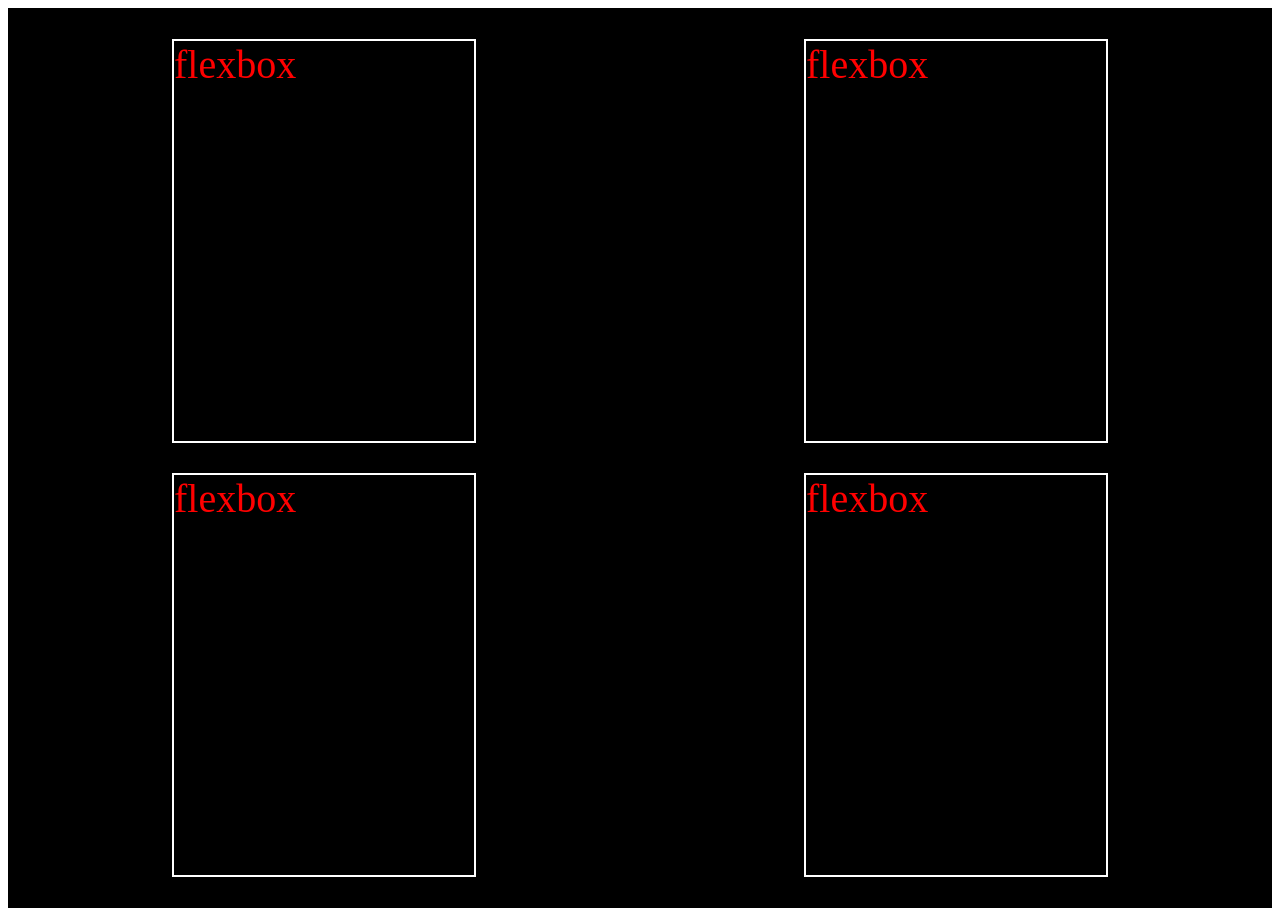
<file: index.html>
<!DOCTYPE html>
<html lang="en">
<head>
    <meta charset="UTF-8">
    <meta name="viewport" content="width=device-width, initial-scale=1.0">
    <title>Document</title>
    <style>
        .flexbox{
            height: 100vh;
            width: auto;
            background-color: black;
            color: white;
            display: flex;
            flex-wrap: wrap;
            align-items: center;
            justify-content: space-evenly;
            flex-direction: column-reverse;
            font-size: 40px;
        }
        .boxes{
            height: 400px;
            width: 300px;
            color: red;
            border: 2px solid white;
            font-size: 1em;
        }
    </style>
</head>
<body>
    <div class="flexbox">
        <div class="boxes">flexbox</div>
        <div class="boxes">flexbox</div>
        <div class="boxes">flexbox</div>
        <div class="boxes">flexbox</div>
    </div>
</body>
</html>
</file>
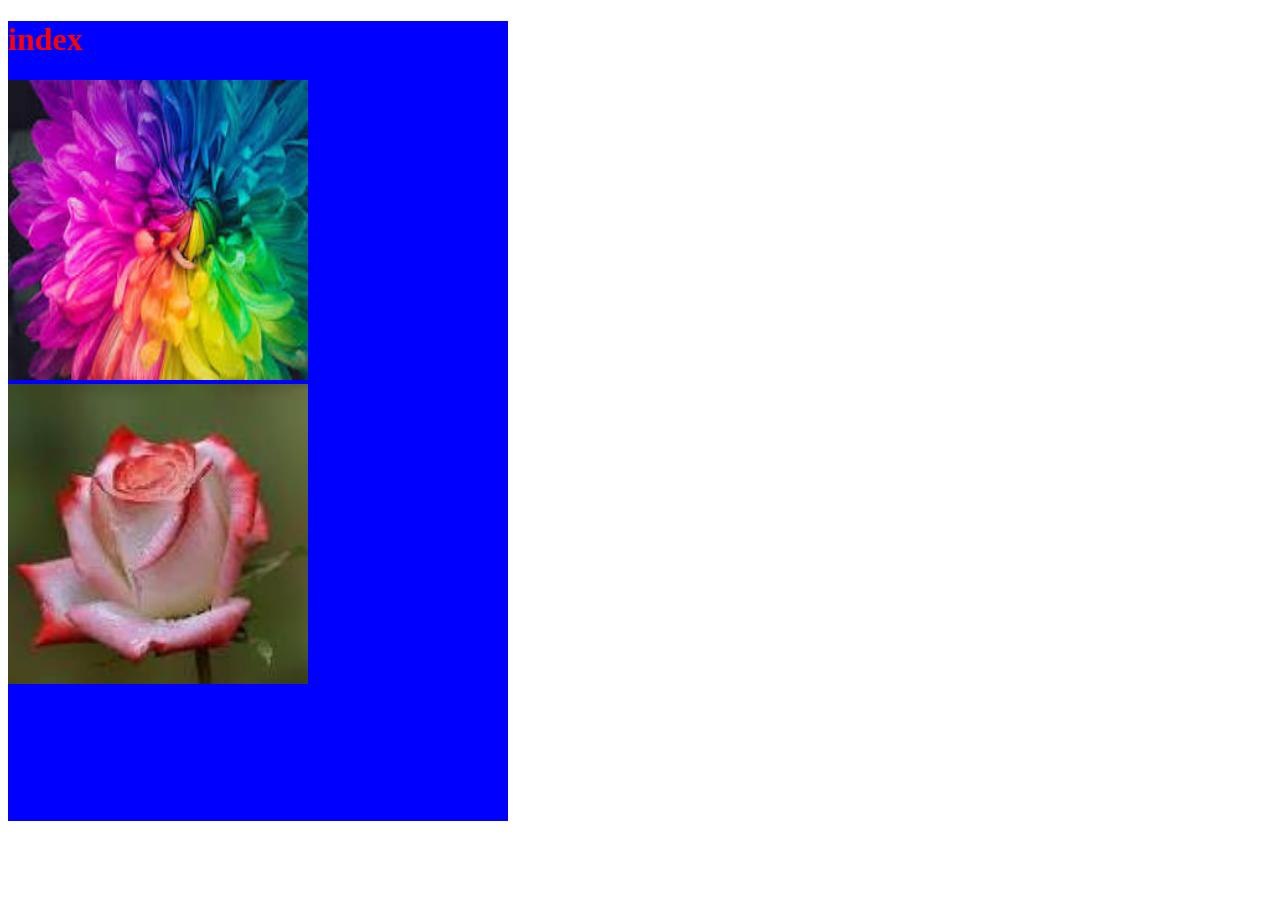
<file: Responces wed/index.html>
<!DOCTYPE html>
<html lang="en">
<head>
    <meta charset="UTF-8">
    <meta name="viewport" content="width=device-width, initial-scale=1.0">
    <title>Document</title>
    <link rel="stylesheet" href="./index.css">
</head>
<body>
    <div class="media">
        <h1>index</h1>

        <div class="box">
            <img src="[data-uri]" alt="">
        </div>
        <div class="box">
            <img src="[data-uri]" alt="">
        </div>
    </div>
</body>
</html>
</file>
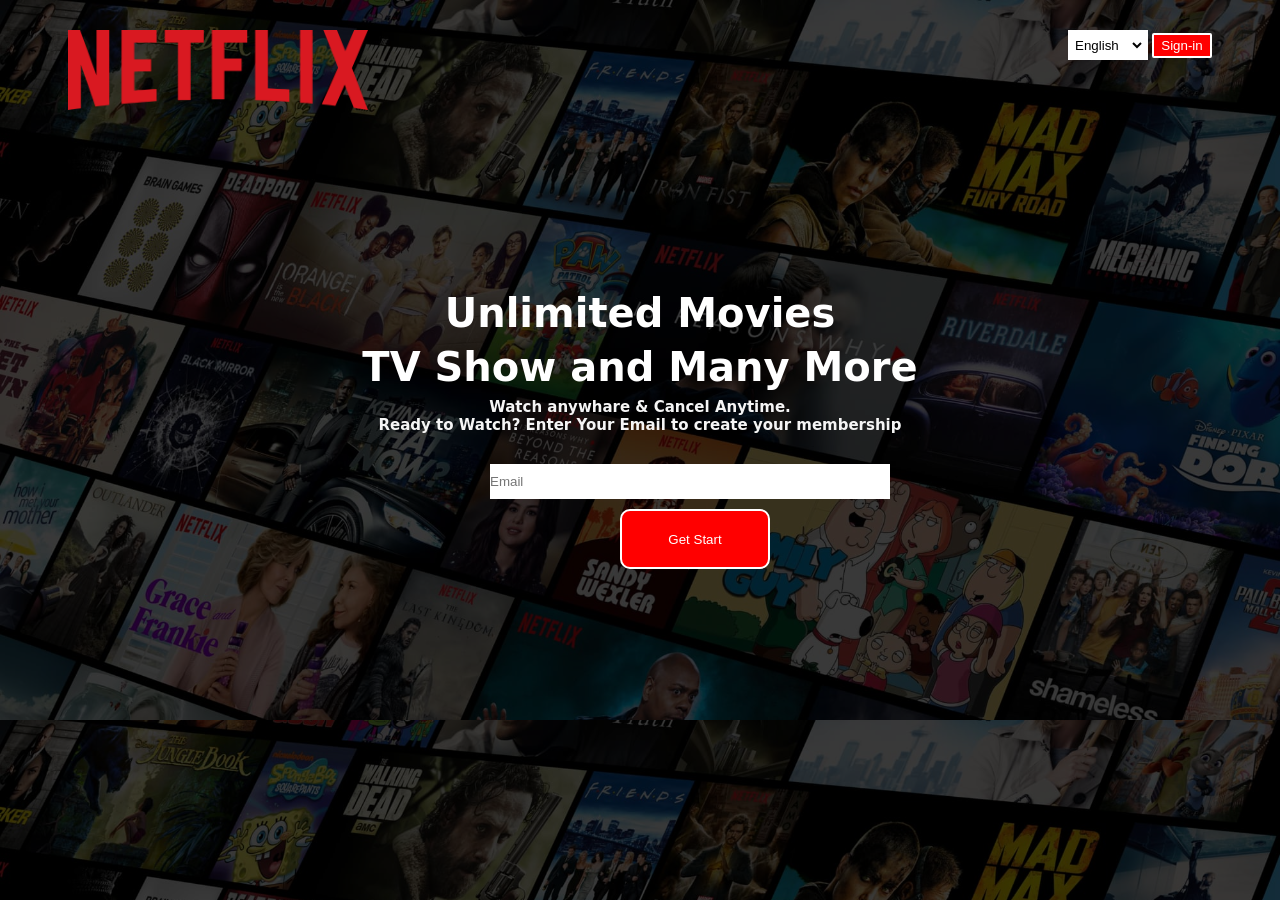
<file: Projects/Netfilx/index.html>
<!DOCTYPE html>
<html lang="en">
<head>
    <meta charset="UTF-8">
    <meta name="viewport" content="width=device-width, initial-scale=1.0">
    <title>netflix website</title>
    <link rel="stylesheet" href="./netflix.css">

</head>
<body>
    <nav>
        <img src="./1.png" alt="" id="logo">

        <div class="language">

            <select name="" id="lan">
                <option value="">English</option>
                <option value="">Hindi</option>
                <option value="">Marathi</option>
            </select>
            <button class="Sign-in">Sign-in</button>
        </div>
        

    </nav>
   
    <div class="content">
        <h2>Unlimited Movies</h2><h2>TV Show and Many More</h2>
        
        <p>Watch anywhare & Cancel Anytime.</p>
        <p>Ready to Watch? Enter Your Email to create your membership</p></strong>
    </div>
    <div class="A">
       
        <input type="email" name="" id="EmailBox" placeholder="Email">
    </div>
    <div class="B">
        <button>Get Start</button>
    </div>
</body>
</html>
</file>
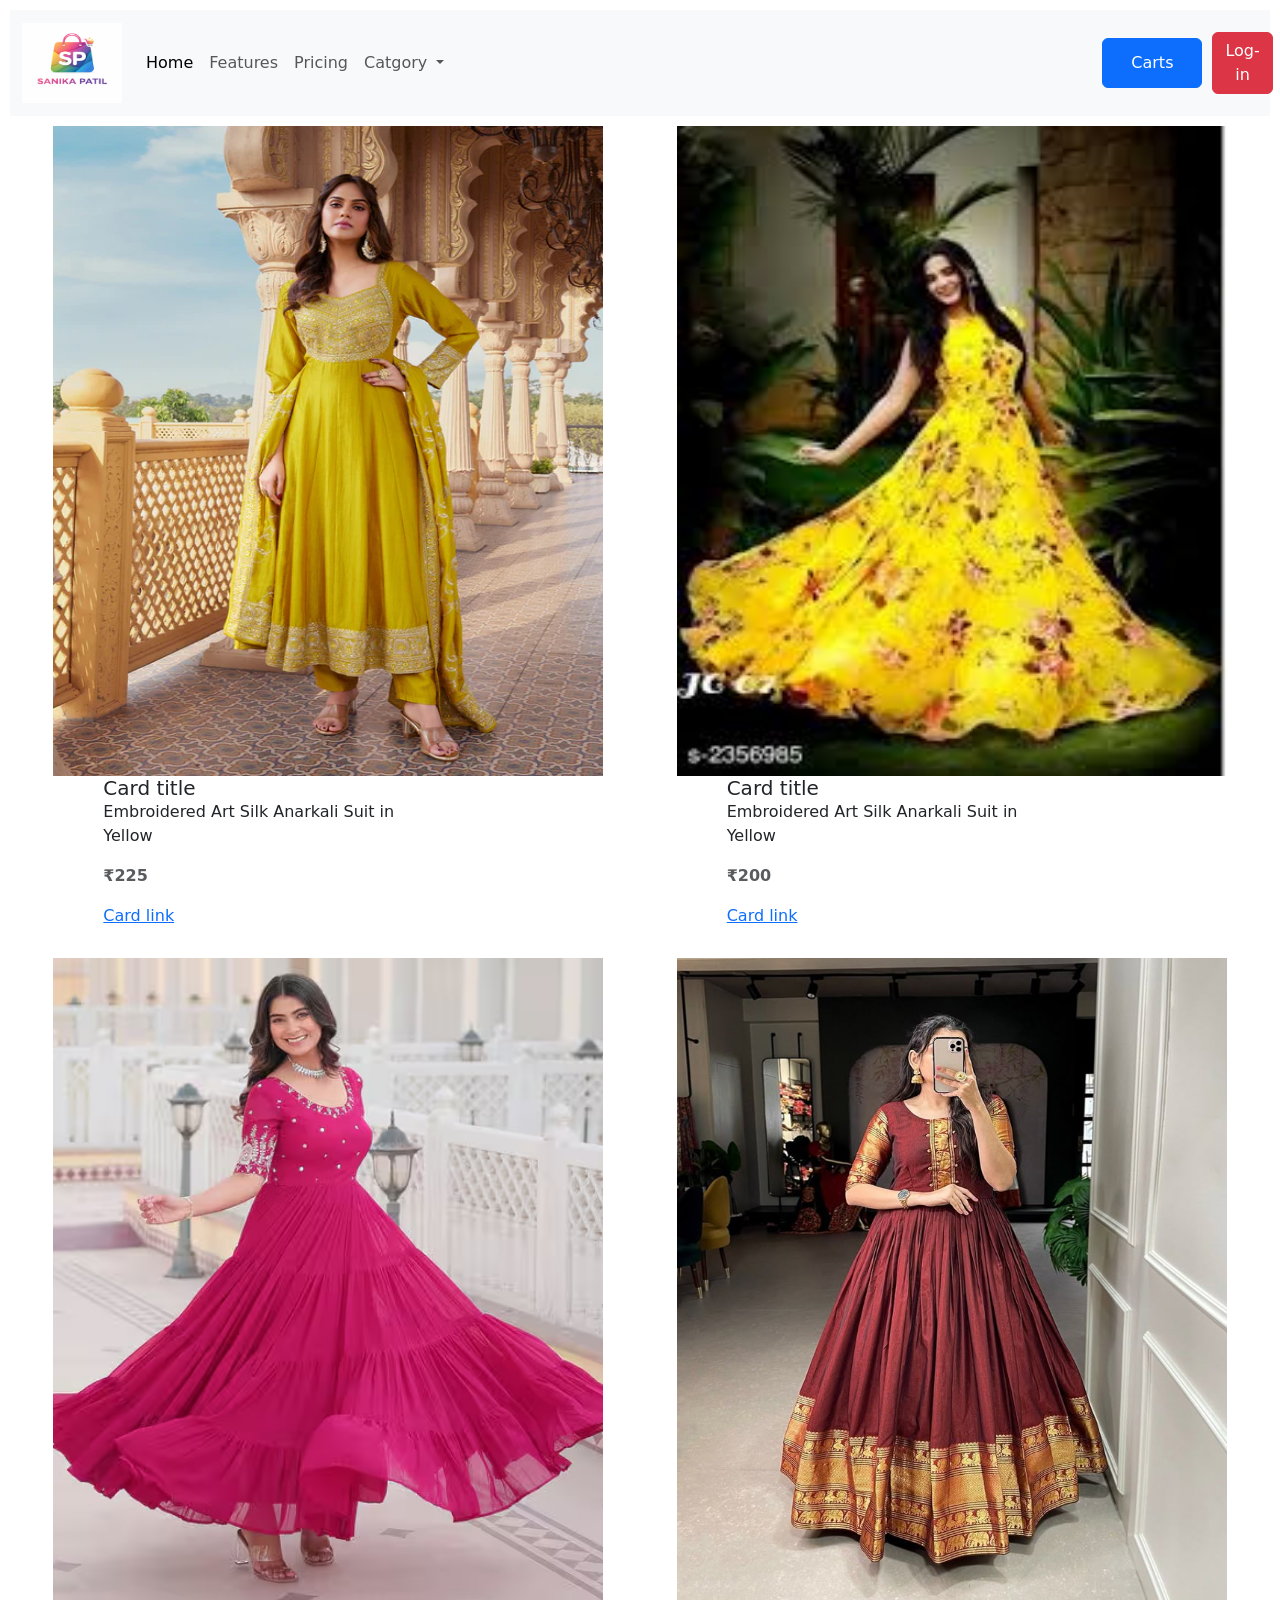
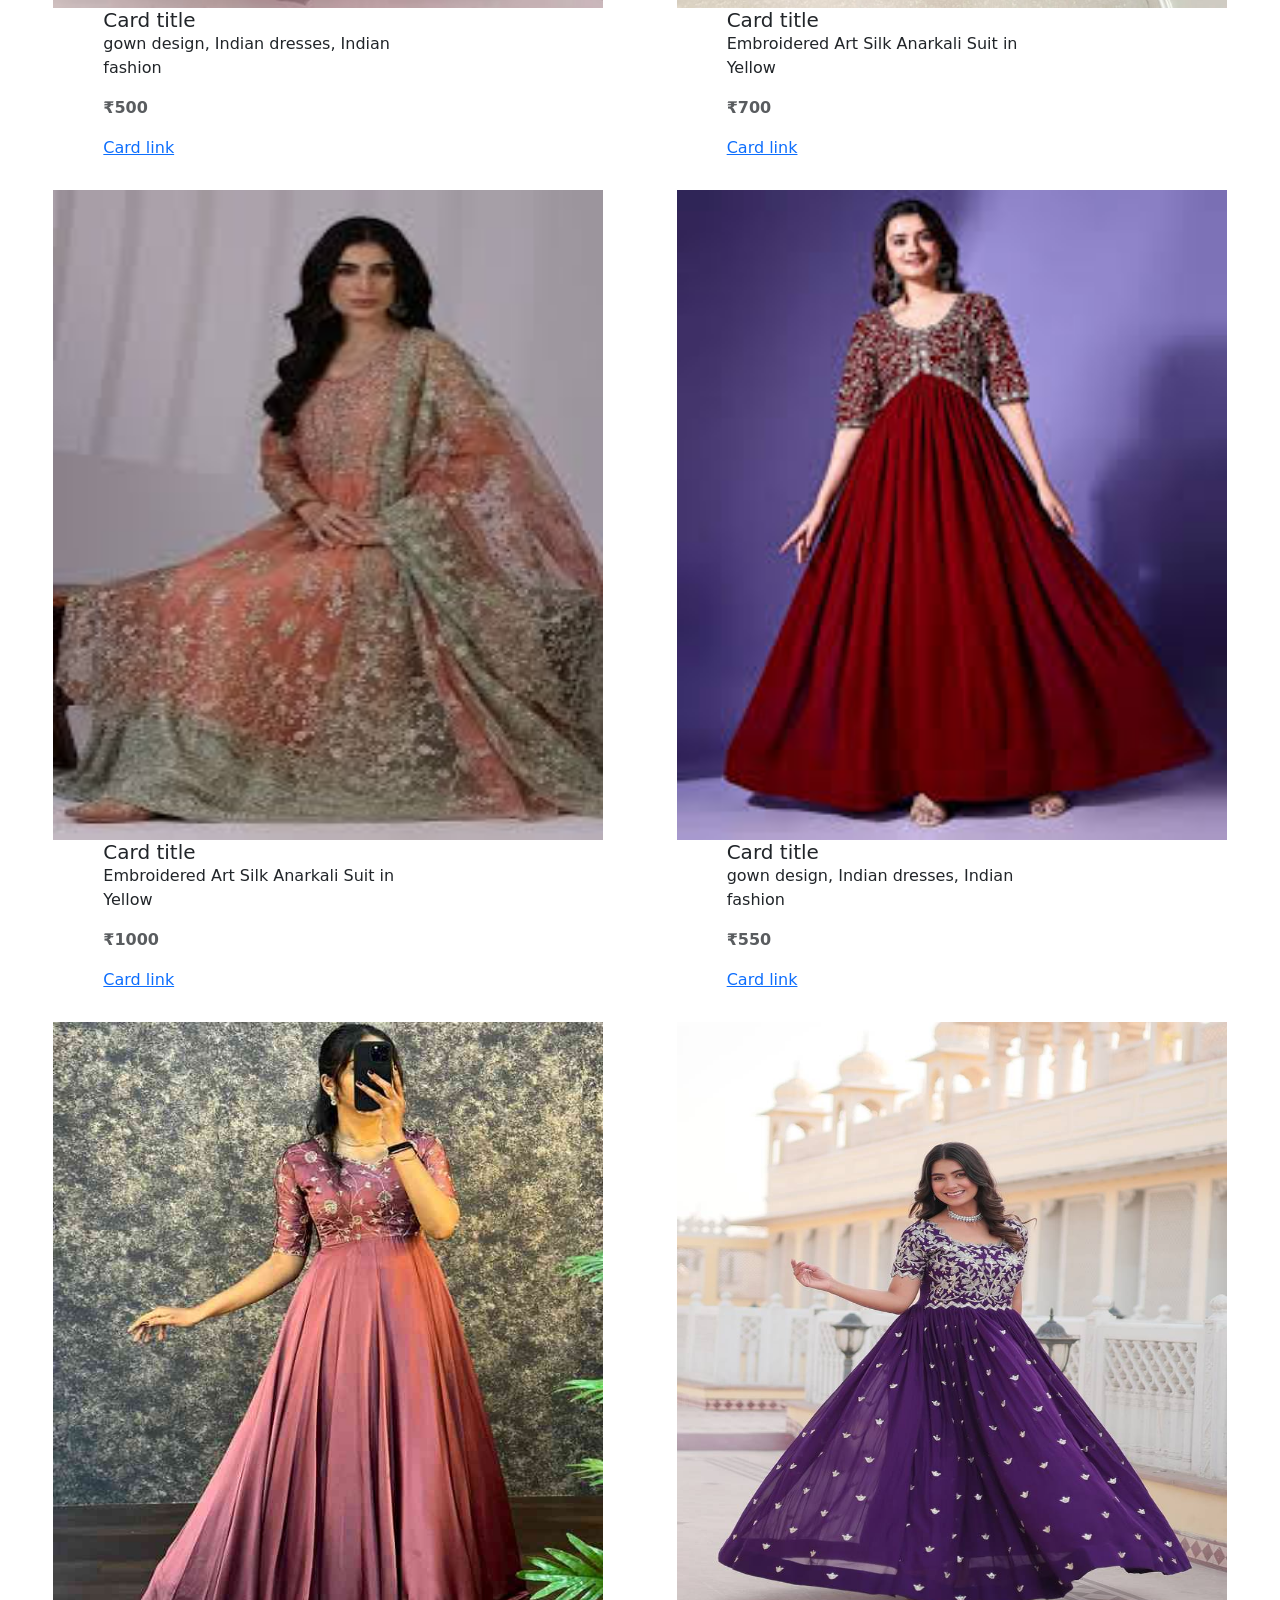
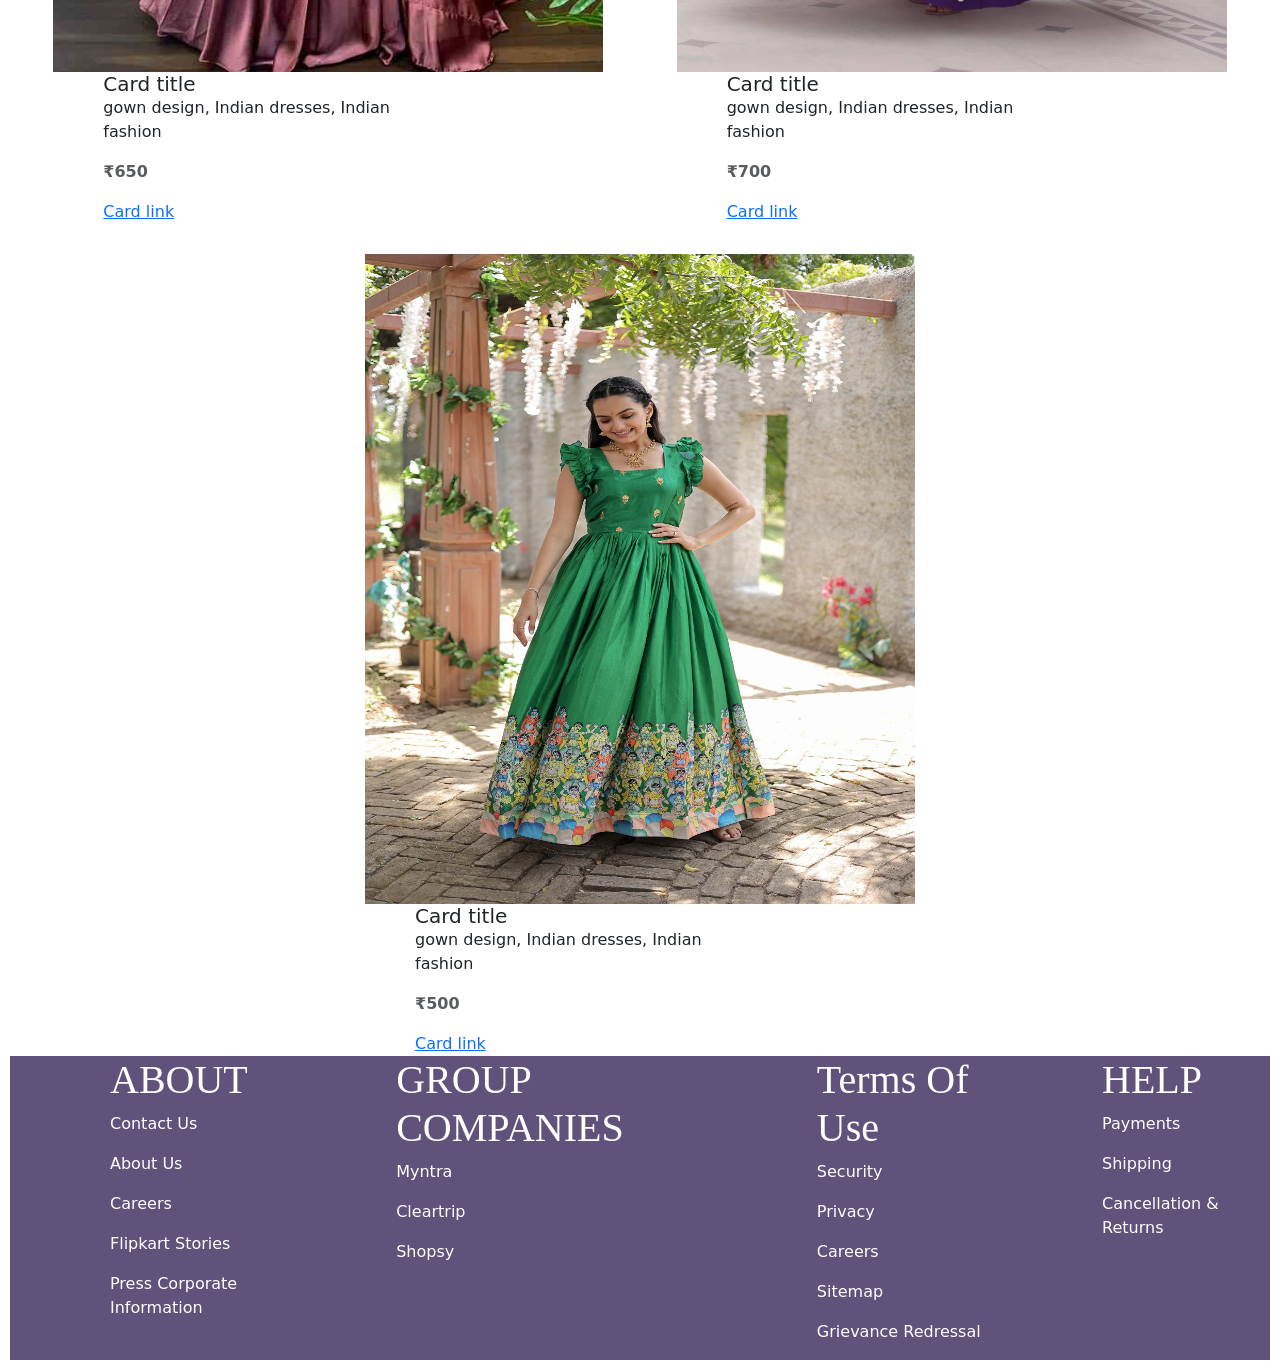
<file: Projects/new pro/index.html>
<!DOCTYPE html>
<html lang="en">
<head>
    <meta charset="UTF-8">
    <meta name="viewport" content="width=device-width, initial-scale=1.0">
    <title>Document</title>
    <link rel="stylesheet" href="./1.css">
    <link href="https://cdn.jsdelivr.net/npm/bootstrap@5.3.8/dist/css/bootstrap.min.css" rel="stylesheet" integrity="sha384-sRIl4kxILFvY47J16cr9ZwB07vP4J8+LH7qKQnuqkuIAvNWLzeN8tE5YBujZqJLB" crossorigin="anonymous">
</head>
<body>

    <!-- Navbar -->
     <nav class="navbar navbar-expand-lg bg-body-tertiary">
  <div class="container-fluid">
    <a class="navbar-brand" href="#">
      <img src="./1.jpg" alt="">
    </a>
    <button class="navbar-toggler" type="button" data-bs-toggle="collapse" data-bs-target="#navbarNavDropdown" aria-controls="navbarNavDropdown" aria-expanded="false" aria-label="Toggle navigation">
      <span class="navbar-toggler-icon"></span>
    </button>
    <div class="collapse navbar-collapse" id="navbarNavDropdown">
      <ul class="navbar-nav">
        <li class="nav-item">
          <a class="nav-link active" aria-current="page" href="#">Home</a>
        </li>
        <li class="nav-item">
          <a class="nav-link" href="#">Features</a>
        </li>
        <li class="nav-item">
          <a class="nav-link" href="#">Pricing</a>
        </li>
        <li class="nav-item dropdown">
          <a class="nav-link dropdown-toggle" href="#" role="button" data-bs-toggle="dropdown" aria-expanded="false">
            Catgory
          </a>
          <ul class="dropdown-menu">
            <li><a class="dropdown-item" href="#">Male</a></li>
            <li><a class="dropdown-item" href="#">Female</a></li>
            <li><a class="dropdown-item" href="#">kids</a></li>
          </ul>
        </li>
      </ul>
      <div class="Add-To-Cart">
        <button class="btn btn-primary">Carts</button>
      </div>
      <button class="btn btn-danger">Log-in</button>
    </div>
  </div>
</nav>


<!-- cards -->
 <main>
 <div class="card-mb-3">
  <div class="row-g-0">
    <div class="col-md-4">
      <img src="./1image.jpg" class="img-fluid-rounded-start" alt="...">
    </div>
    <div class="col-md-8">
      <div class="card-body">
        <h5 class="card-title">Card title</h5>
        <p class="card-text">Embroidered Art Silk Anarkali Suit in Yellow</p>
        <p class="card-text"><b class="text-body-secondary"> ₹225</b></p>
        <a href="#" class="card-link">Card link</a>
      </div>
    </div>
  </div>

  <div class="row-g-0">
    <div class="col-md-4">
      <img src="./2 image.jpg" class="img-fluid-rounded-start" alt="...">
    </div>
    <div class="col-md-8">
      <div class="card-body">
        <h5 class="card-title">Card title</h5>
        <p class="card-text">Embroidered Art Silk Anarkali Suit in Yellow</p>
        <p class="card-text"><b class="text-body-secondary"> ₹200</b></p>
        <a href="#" class="card-link">Card link</a>
        
      </div>
    </div>
  </div>
    <div class="row-g-0">
    <div class="col-md-4">
      <img src="./3 image.jpg" class="img-fluid-rounded-start" alt="...">
    </div>
    <div class="col-md-8">
      <div class="card-body">
        <h5 class="card-title">Card title</h5>
        <p class="card-text">gown design, Indian dresses, Indian fashion</p>
        <p class="card-text"><b class="text-body-secondary"> ₹500</b></p>
        <a href="#" class="card-link">Card link</a>
        
      </div>
    </div>
  </div>
  <div class="row-g-0">
    <div class="col-md-4">
      <img src="./4 image.jpg" class="img-fluid-rounded-start" alt="...">
    </div>
    <div class="col-md-8">
      <div class="card-body">
        <h5 class="card-title">Card title</h5>
        <p class="card-text">Embroidered Art Silk Anarkali Suit in Yellow</p>
        <p class="card-text"><b class="text-body-secondary"> ₹700</b></p>
        <a href="#" class="card-link">Card link</a>
      </div>
    </div>
  </div>

  <div class="row-g-0">
    <div class="col-md-4">
      <img src="./5 image.jpg" class="img-fluid-rounded-start" alt="...">
    </div>
    <div class="col-md-8">
      <div class="card-body">
        <h5 class="card-title">Card title</h5>
        <p class="card-text">Embroidered Art Silk Anarkali Suit in Yellow</p>
        <p class="card-text"><b class="text-body-secondary"> ₹1000</b></p>
        <a href="#" class="card-link">Card link</a>
        
      </div>
    </div>
  </div>
    <div class="row-g-0">
    <div class="col-md-4">
      <img src="./6 image.jpg" class="img-fluid-rounded-start" alt="...">
    </div>
    <div class="col-md-8">
      <div class="card-body">
        <h5 class="card-title">Card title</h5>
        <p class="card-text">gown design, Indian dresses, Indian fashion</p>
        <p class="card-text"><b class="text-body-secondary"> ₹550</b></p>
        <a href="#" class="card-link">Card link</a>
        
      </div>
    </div>
  </div>
  <div class="row-g-0">
    <div class="col-md-4">
      <img src="./7 image.jpg" class="img-fluid-rounded-start" alt="...">
    </div>
    <div class="col-md-8">
      <div class="card-body">
        <h5 class="card-title">Card title</h5>
        <p class="card-text">gown design, Indian dresses, Indian fashion</p>
        <p class="card-text"><b class="text-body-secondary"> ₹650</b></p>
        <a href="#" class="card-link">Card link</a>
        
      </div>
    </div>
  </div>

  <div class="row-g-0">
    <div class="col-md-4">
      <img src="./8 image" class="img-fluid-rounded-start" alt="...">
    </div>
    <div class="col-md-8">
      <div class="card-body">
        <h5 class="card-title">Card title</h5>
        <p class="card-text">gown design, Indian dresses, Indian fashion</p>
        <p class="card-text"><b class="text-body-secondary"> ₹700</b></p>
        <a href="#" class="card-link">Card link</a>
        
      </div>
    </div>
  </div>

  <div class="row-g-0">
    <div class="col-md-4">
      <img src="./9 image" class="img-fluid-rounded-start" alt="...">
    </div>
    <div class="col-md-8">
      <div class="card-body">
        <h5 class="card-title">Card title</h5>
        <p class="card-text">gown design, Indian dresses, Indian fashion</p>
        <p class="card-text"><b class="text-body-secondary"> ₹500</b></p>
        <a href="#" class="card-link">Card link</a>
        
      </div>
    </div>
  </div>












  

</main>


<footer>
  <section>
    <div class="adout">
    <h1>ABOUT</h1>
    <p>Contact Us</p>
    <p>About Us</p>
    <p>Careers</p>
    <p>Flipkart Stories</p>
    <p>Press Corporate Information</p>
  </div>

  <div class="adout">
    <h1>GROUP COMPANIES</h1>
    <p>Myntra</p>
    <p>Cleartrip</p>
    <p>Shopsy</p>

  </div>

  <div class="adout">
    <h1>Terms Of Use</h1>
    <p>Security</p>
    <p>Privacy</p>
    <p>Careers</p>
    <p>Sitemap</p>
    <p>Grievance Redressal</p>
    
  </div>

  <div class="adout">
    <h1>HELP</h1>
    <p>Payments</p>
    <p>Shipping</p>
    <p>Cancellation & Returns</p>

  </div>
  </section>

</footer>







    <script src="https://cdn.jsdelivr.net/npm/bootstrap@5.3.8/dist/js/bootstrap.bundle.min.js" integrity="sha384-FKyoEForCGlyvwx9Hj09JcYn3nv7wiPVlz7YYwJrWVcXK/BmnVDxM+D2scQbITxI" crossorigin="anonymous"></script>
</body>
</html>
</file>
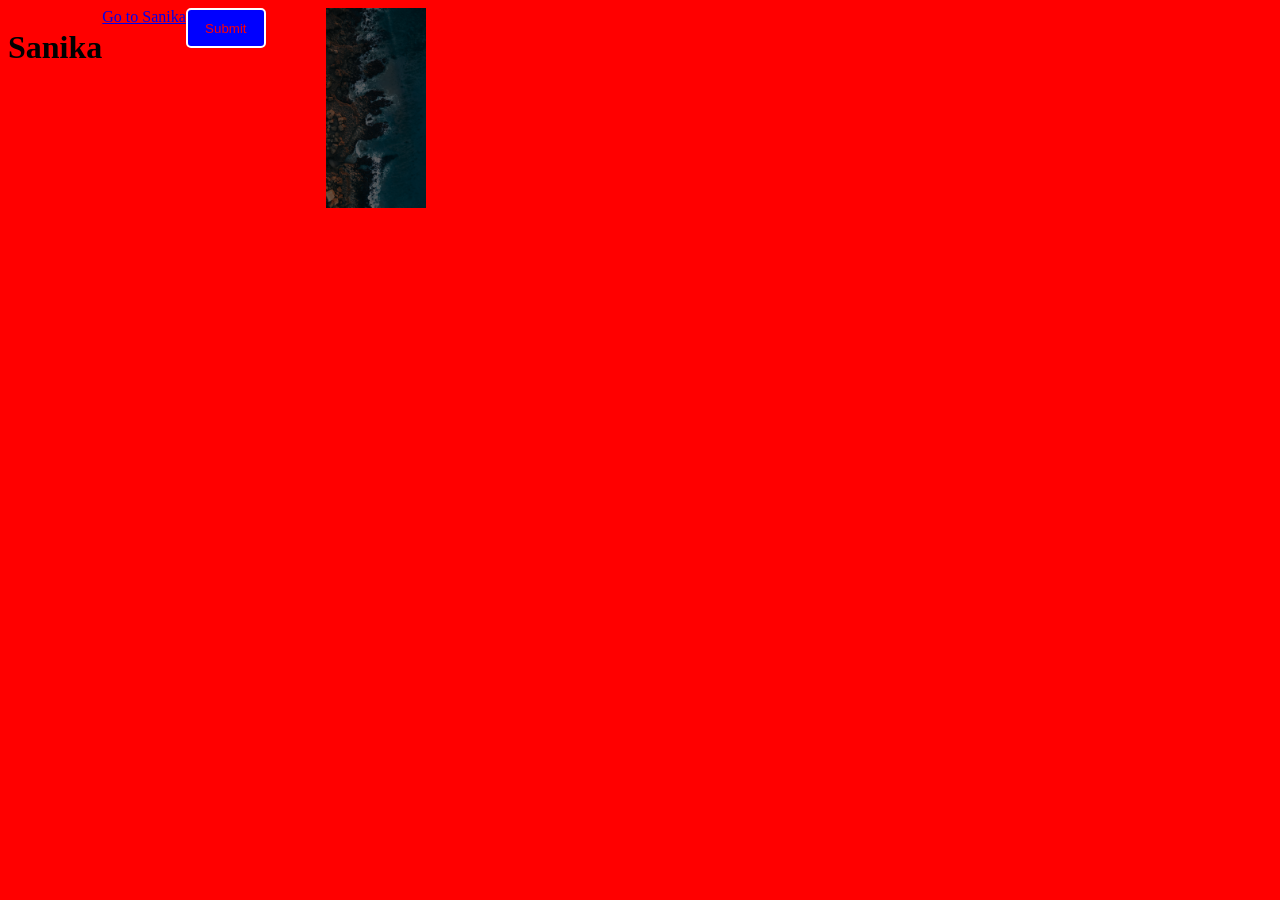
<file: day4.html>
<!DOCTYPE html>
<html lang="en">
<head>
    <meta charset="UTF-8">
    <meta name="viewport" content="width=device-width, initial-scale=1.0">
    <title>Day4</title>
    <link rel="stylesheet" href="./1.css">
</head>
<body>
    <h1>Sanika</h1>
    <a href="./sanika.html" target="_blank">Go to Sanika</a>

    <button id="button">Submit</button>
 
    <div class="image">
        <div class="image-dark">

        </div>
    </div>
</body>
</html>
</file>
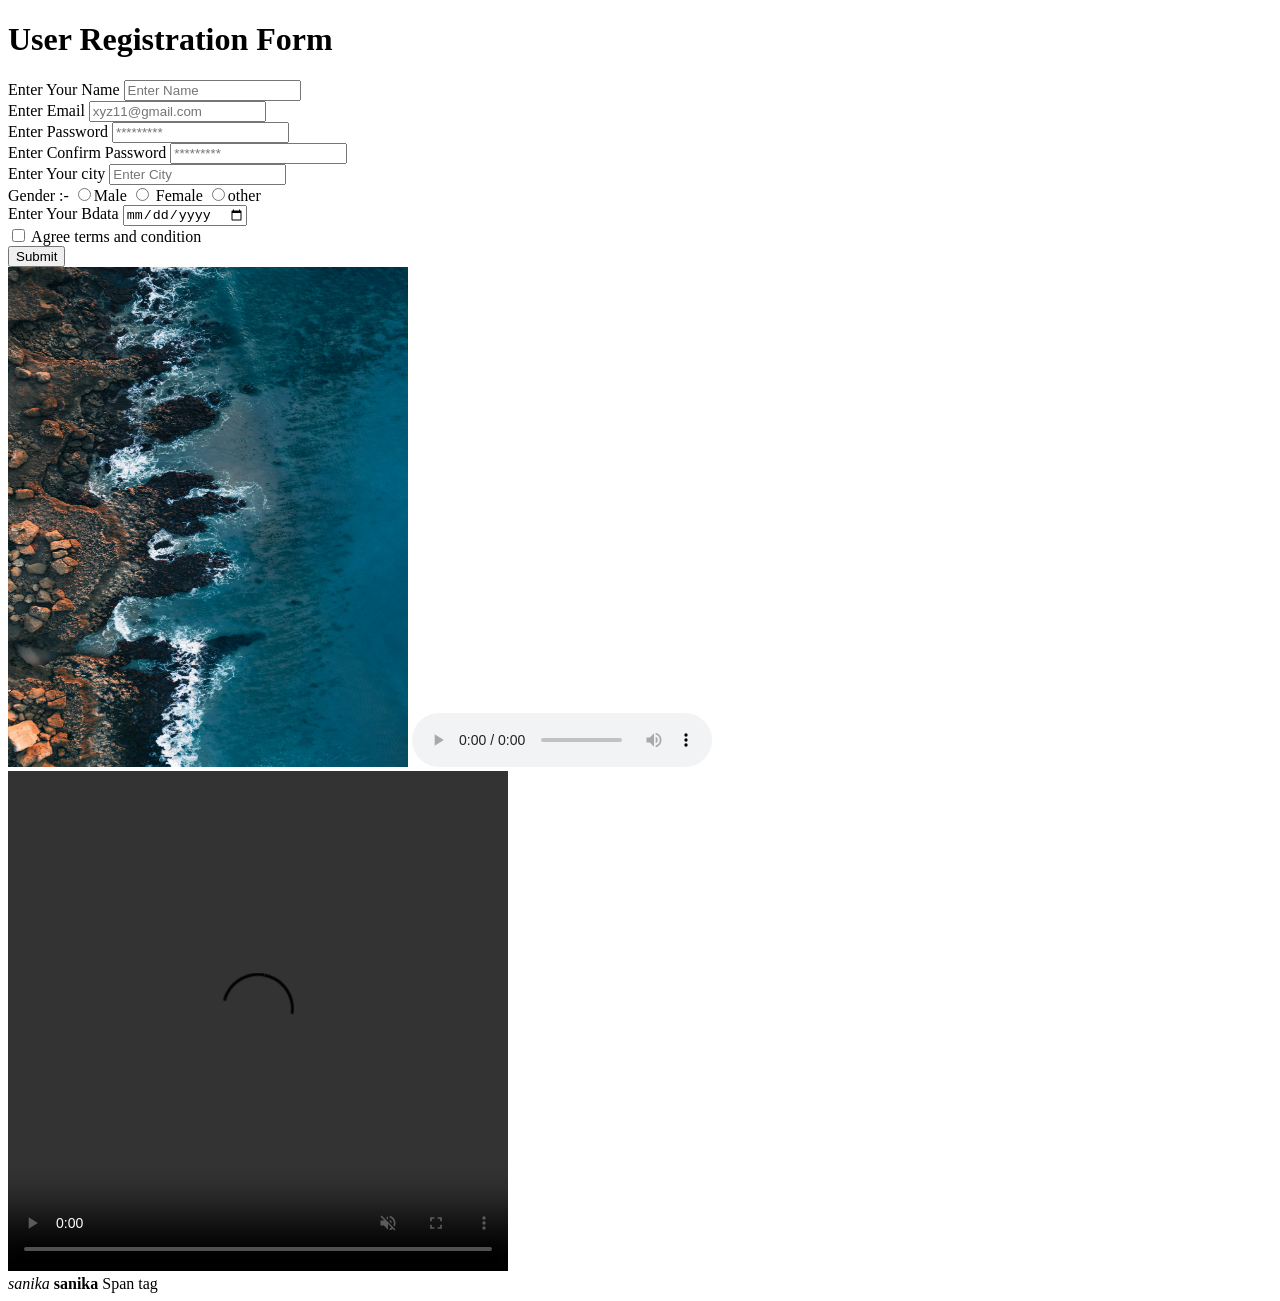
<file: form.html>
<!DOCTYPE html>
<html lang="en">
<head>
    <meta charset="UTF-8">
    <meta name="viewport" content="width=device-width, initial-scale=1.0"> 
    <title>Registration Form</title>
</head>
<body>
    <h1>User Registration Form</h1>
    <form action="">
        <div>
            <label for="username">Enter Your Name</label>
            <input type="text" name="" id="" placeholder="Enter Name" />
            </div>
            <div>
            <label for="Email">Enter Email</label>
            <input type="email" name="" id="" placeholder="xyz11@gmail.com"/>
            </div>
            <div>
            <label for="Password">Enter Password</label>
            <input type="password" name="" id="" placeholder="*********"/>
            </div>
            <div>
                <label for="Confirm Password">Enter Confirm Password</label>
                <input type="password" name="" id="" placeholder="*********"/>
            </div>
            <div>
                <label for="Enter City">Enter Your city</label>
                <input type="city" name="" id="" placeholder="Enter City"/>
            </div>
            
            <div>
                <label for="Gender">Gender :- </label>
                <input type="radio" name="" id="">Male 
                <input type="radio" name="" id=""> Female 
                <input type="radio" value="">other
            </div>
            <div>
                <label for="BDate">Enter Your Bdata</label>
                <input type="date" name="" id=""/>
            </div>
            <div>
                <label for="Terms and condition"></label>
                <input type="checkbox" name="" id=""> Agree terms and condition
            </div>
            <button>Submit</button>
    </form>
    <img src="./1.jpg" alt="" height="500" width="400">


    <audio src="" controls></audio>

    <div>
        <video src="c:\Users\Sanika\Videos\aws\s3.mp4" height="500" width="500" controls muted autoplay></video>

    
    </div>

    <em>sanika</em>
    <strong>sanika</strong>
    <span>Span tag</span>
    
</body>
</html>
</file>
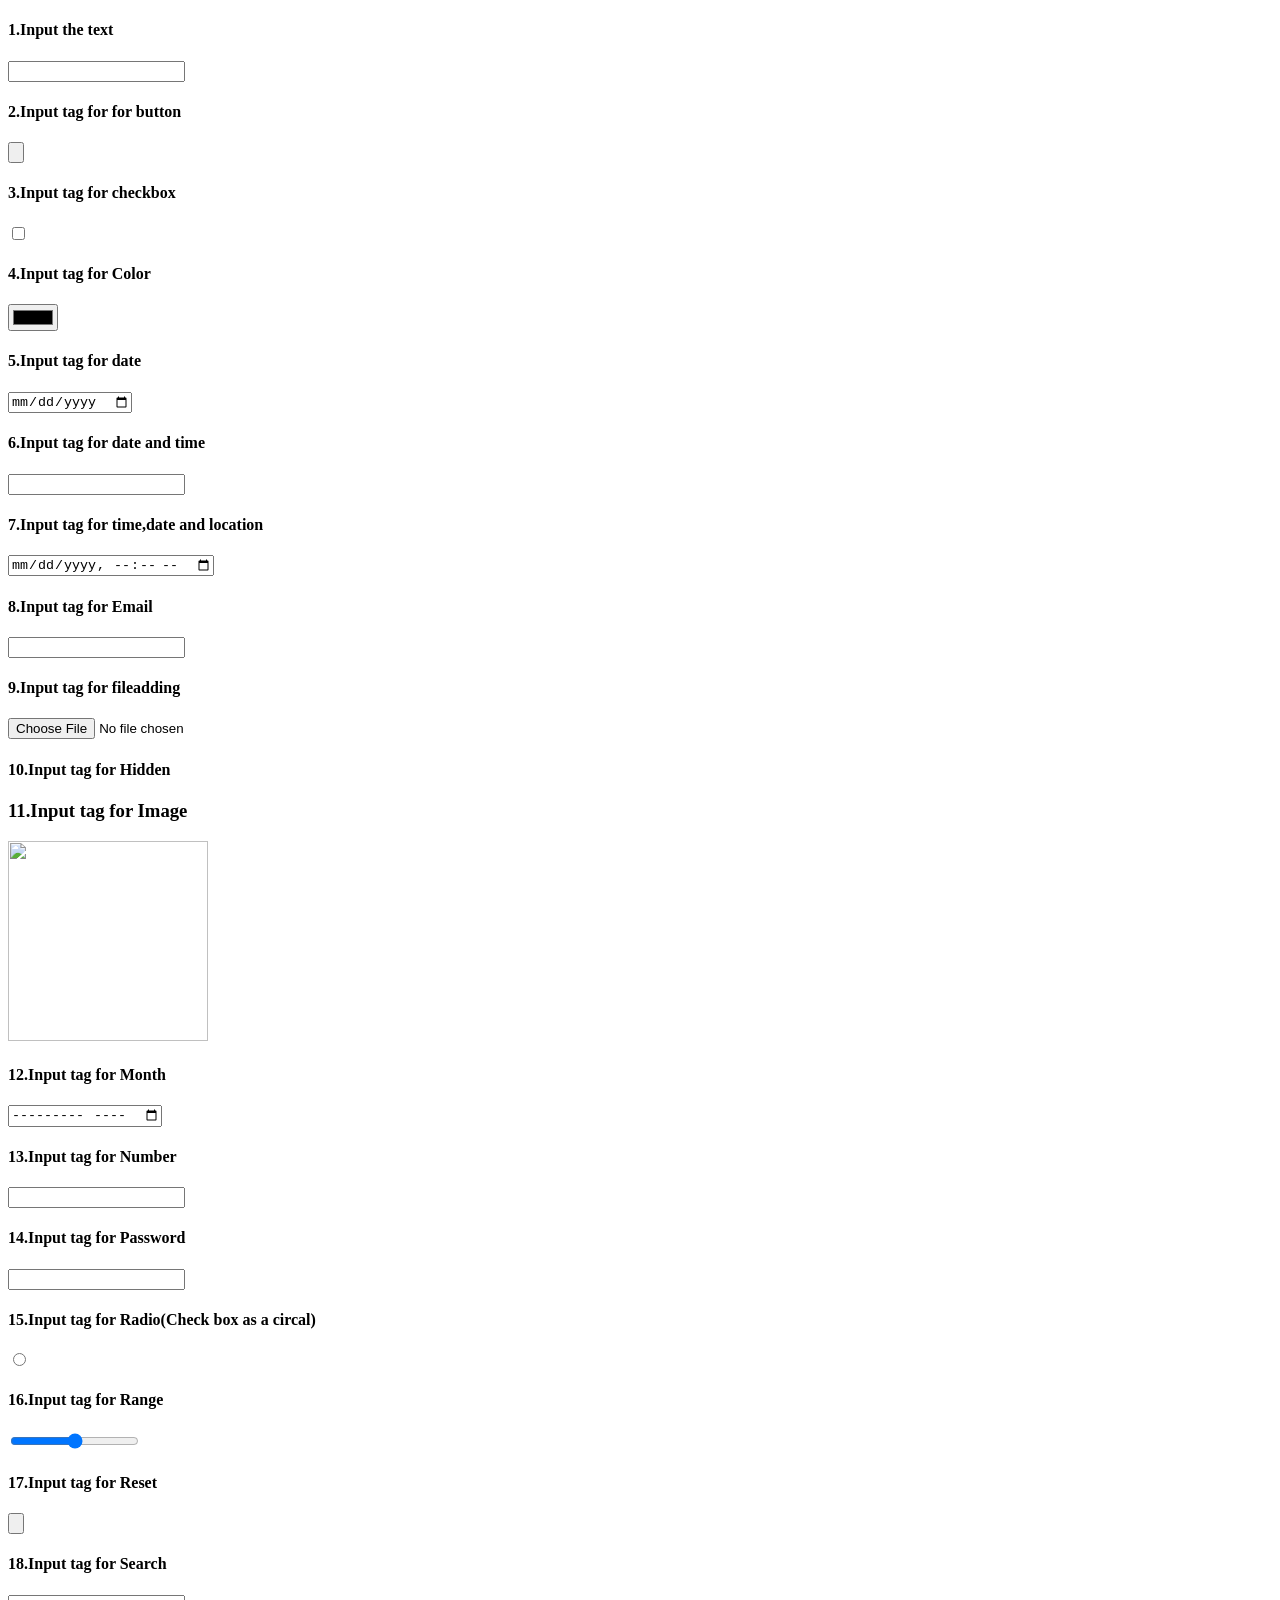
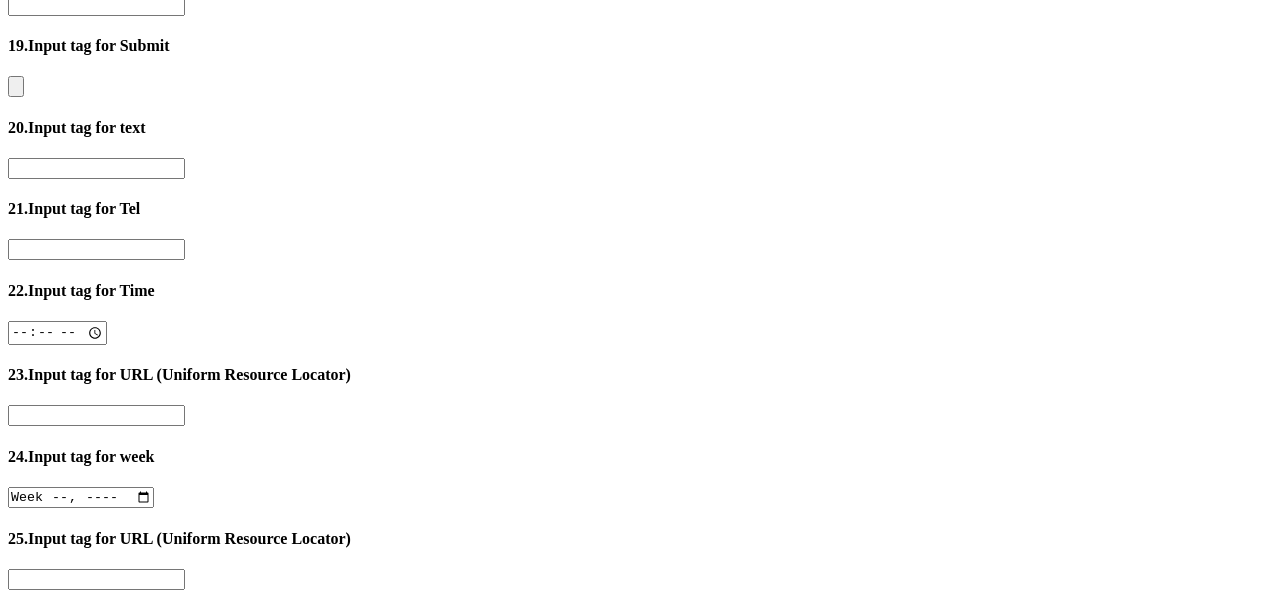
<file: hometaks.html>
<!DOCTYPE html>
<html lang="en">
<head>
    <meta charset="UTF-8">
    <meta name="viewport" content="width=device-width, initial-scale=1.0">
    <title>Document</title>

   
</head>
<body>
    <div>
        <h4>1.Input the text</h4>
        <input type="text" name="" id="">

        <h4>2.Input tag for for button</h4>
        <input type="button" value="">


        <h4>3.Input tag for checkbox</h4>
        <input type="checkbox" name="" id="">

        <h4>4.Input tag for Color</h4>
        <input type="color" name="" id="">                  

        <h4>5.Input tag for date</h4>
        <input type="date" name="" id="">

        <h4>6.Input tag for date and time</h4>
        <input type="datetime" name="" id="">

        <h4>7.Input tag for time,date and location</h4>
        <input type="datetime-local" name="" id="">

        <h4>8.Input tag for Email</h4>
        <input type="email" name="" id="">

        <h4>9.Input tag for fileadding</h4>
        <input type="file" name="" id="">

        <h4>10.Input tag for Hidden</h4>
        <input type="hidden" name="">

        <h3>11.Input tag for Image</h3>
        <input type="image" src="c:\Users\Sanika\Downloads\1.jpg" alt="" height="200" width="200">

        <h4>12.Input tag for Month</h4>
        <input type="month" name="" id="">

        <h4>13.Input tag for Number</h4>
        <input type="number" name="" id="">

        <h4>14.Input tag for Password</h4>
        <input type="password" name="" id="">

        <h4>15.Input tag for Radio(Check box as a circal)</h4>
        <input type="radio" name="" id="">

        <h4>16.Input tag for Range</h4>
        <input type="range" name="" id="">

        <h4>17.Input tag for Reset</h4>
        <input type="reset" value="">

        <h4>18.Input tag for Search</h4>
        <input type="search" name="" id="">

        <h4>19.Input tag for Submit </h4>
        <input type="submit" value="">

        <h4>20.Input tag for text</h4>
        <input type="text" name="" id="">

        <h4>21.Input tag for Tel</h4>
        <input type="tel" name="" id="">

        <h4>22.Input tag for Time</h4>
        <input type="time" name="" id="">

        <h4>23.Input tag for URL (Uniform Resource Locator)</h4>
        <input type="url" name="" id="">
        
        
        <h4>24.Input tag for week</h4>                                        
        <input type="week" name="" id="">

        <h4>25.Input tag for URL (Uniform Resource Locator)</h4>
        <input type="url" name="" id="">

        


        
        
        

    </div>
</body>
</html>
</file>
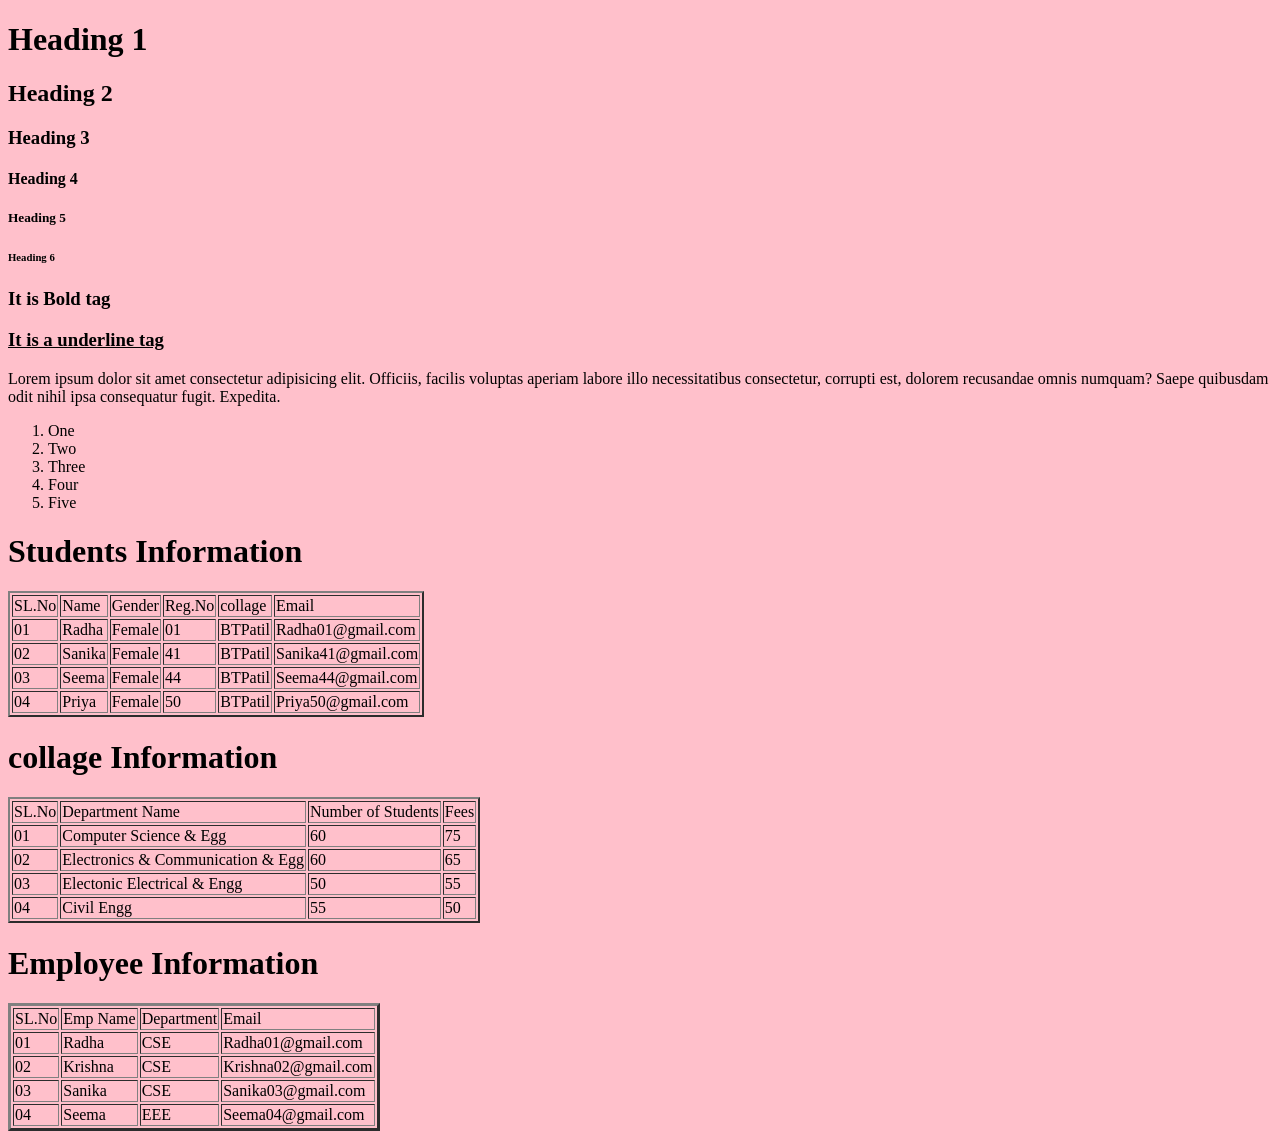
<file: intrenship.html>
<!DOCTYPE html>
<html lang="en">
<head>
    <meta charset="UTF-8">
    <meta name="viewport" content="width=device-width, initial-scale=1.0">
    <title>First Website</title>
</head>
<body bgcolor="pink">
    <h1>Heading 1</h1>
    <h2>Heading 2</h2>
    <h3>Heading 3</h3>
    <h4>Heading 4</h4>
    <h5>Heading 5</h5>
    <h6>Heading 6</h6>

    <h3><b>It is Bold tag </b></h3>
    <h3><u>It is a underline tag</u></h3>



    <p>Lorem ipsum dolor sit amet consectetur adipisicing elit. Officiis, facilis voluptas aperiam labore 
        illo necessitatibus consectetur, corrupti est, dolorem recusandae omnis numquam? Saepe quibusdam 
        odit nihil ipsa consequatur fugit. Expedita.</p>
        <ol>
        <li>One</li>
        <li>Two</li>
        <li>Three</li>
        <li>Four</li>
        <li>Five</li>
        </ol>
    <h1>Students Information</h1>
    <table border="2">
        <tr>
            <td>SL.No</td>
            <td>Name</td>
            <td>Gender</td>
            <td>Reg.No</td>
            <td>collage</td>
            <td>Email</td>
        </tr>
        <tr>
            <td>01</td>
            <td>Radha</td>
            <td>Female</td>
            <td>01</td>
            <td>BTPatil</td>
            <td>Radha01@gmail.com</td>
        </tr>
        <tr>
            <td>02</td>
            <td>Sanika</td>
            <td>Female</td>
            <td>41</td>
            <td>BTPatil</td>
            <td>Sanika41@gmail.com</td>
        </tr>
        <tr>
            <td>03</td>
            <td>Seema</td>
            <td>Female</td>
            <td>44</td>
            <td>BTPatil</td>
            <td>Seema44@gmail.com</td>
        </tr>
        <tr>
            <td>04</td>
            <td>Priya</td>
            <td>Female</td>
            <td>50</td>
            <td>BTPatil</td>
            <td>Priya50@gmail.com</td>
        </tr>



        
    </table>
    <h1>collage Information</h1>
    <table border="2">
        <tr>
            <td>SL.No</td>
            <td>Department Name</td>
            <td>Number of Students</td>
            <td>Fees</td>

        </tr>
        <tr>
            <td>01</td>
            <td>Computer Science & Egg</td>
            <td>60</td>
            <td>75</td>
        </tr>
        <tr>
            <td>02</td>
            <td>Electronics & Communication & Egg</td>
            <td>60</td> 
            <td>65</td>
        </tr>
        <tr>
            <td>03</td>
            <td>Electonic Electrical & Engg</td>
            <td>50</td>
            <td>55</td>

        </tr>
        <tr>
            <td>04</td>
            <td>Civil Engg</td>
            <td>55</td>
            <td>50</td>
        </tr>
    </table>
    <h1>Employee Information</h1>
    <table border="3">
        <tr>
            <td>SL.No</td>
            <td>Emp Name</td>
            <td>Department</td>
            <td>Email</td>
        </tr>
        <tr>
            <td>01</td>
            <td>Radha</td>
            <td>CSE</td>
            <td>Radha01@gmail.com</td>
        </tr>
        <tr>
            <td>02</td>
            <td>Krishna</td>
            <td>CSE</td>
            <td>Krishna02@gmail.com</td>
        </tr>
        <tr>
            <td>03</td>
            <td>Sanika</td>
            <td>CSE</td>
            <td>Sanika03@gmail.com</td>

        </tr>
        <tr>
            <td>04</td>
            <td>Seema</td>
            <td>EEE</td>
            <td>Seema04@gmail.com</td>
        </tr>
    </table>

</body>
</html>
</file>
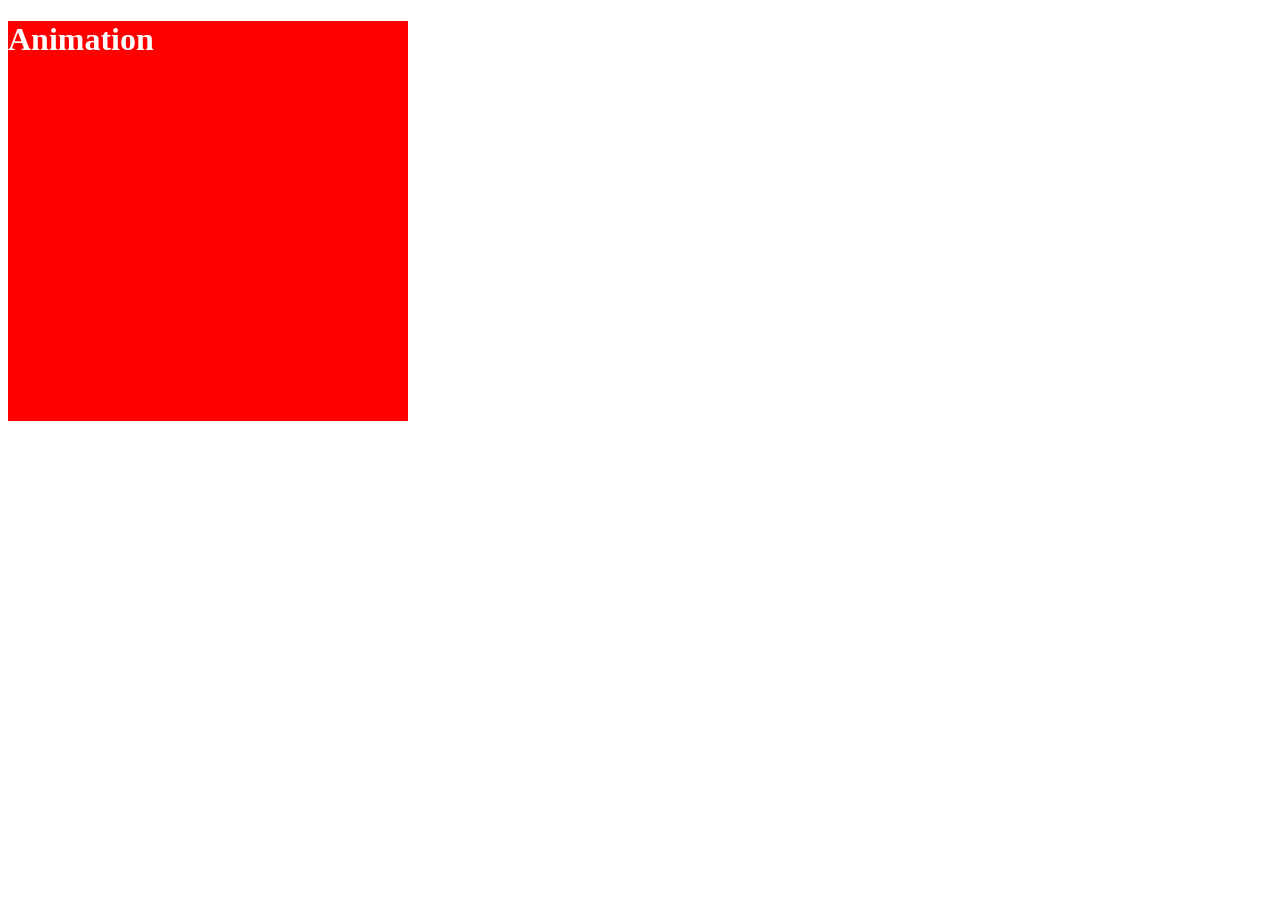
<file: animation/animation.html>
<!DOCTYPE html>
<html lang="en">
<head>
    <meta charset="UTF-8">
    <meta name="viewport" content="width=device-width, initial-scale=1.0">
    <title>Document</title>
    <link rel="stylesheet" href="./animation.css">
</head>
<body>
    <div class="animation">
        <h1>Animation</h1>
    </div>
    
</body>
</html>
</file>
<file: Responces wed/index.css>
.media{
    background-color: blue;
    color: red;
    height: 800px;
    width: 500px;
    align-items: center;

}
.box img{
    
    height: 300px;
    width: 300px;
}
@media(max-width:300px){
    .media{
        height: 200px;
        width: 200px;
        background-image: url("[data-uri]");
    }
}
@media (max-width:500px){
    .media{
        background-image: url("[data-uri]");
        color: black;
        height: 500px;
        width: 300px;
        background-repeat: no-repeat;
        background-size: cover;
        background-position: center;
    }
    .box img{
    
        height: 100px;
        width: 100px;
    }
}
@media(max-width:1000px){
    .media{
        background-color: green;
        color: black;
        height:1000px ;
        width: 1000px;
    }
}
</file>
<file: Projects/Netfilx/netflix.css>
*{
    padding: 0;
    margin: 0;
    box-sizing: border-box;
    justify-content: center;
    align-items: center;





}
body{
    background: rgba(0,0,0,0.7) url("./2.jpg");
    background-size: cover;
    background-blend-mode: darken;
}
nav{
   
    height: 90px;
    width: auto;
    color: white;
    display: flex;
    align-items: center;
    
}
#logo{
    height: 80px;
    width: 300px;
    margin-right: 700px;
    margin-left: 0%;
    margin-top: 50px;
}

#lan{
  
    background-color: white;
}

.sign-in{
    padding: 6px 15px;
    margin: right;
    height:40px;
    width: 50px;
}

button{
    background-color: red;
    color: white;
    border-radius: 2px;
    border: 2px solid white;
    height: 25px;
    width: 60px;
}

.content{
    color: whitesmoke;
    font-family: system-ui, -apple-system, BlinkMacSystemFont, 'Segoe UI', Roboto, Oxygen, Ubuntu, Cantarell, 'Open Sans', 'Helvetica Neue', sans-serif;
    font-weight: bold;
    font-size: 50px;
    text-align: center;
    box-sizing: border-box;
    margin-top: 200px;
    
}
.content h2{
    font-size: 40px;
    font-weight: bold;
    color: white;
    margin-bottom: 0.5rem;
}
.content p{
    font-size: 15px;
    justify-content: center;
}
.A{
    color: white;
    align-items: center;
    justify-items: center;
    margin-left: 500px;
    margin-top: 30px;
}
.A input{
    background-color: white;
    margin-left: -10px;
    height: 35px;
    width: 400px;
    border: 10px;
    border-color: black;

   

}

.B button{
    height:60px;
    width: 150px;
    border-radius: 10px;
    margin-left: 620px;
    margin-top: 10px;
    cursor: pointer;
}

#lan{
    height: 30px;
    width: 80px;
    border: 3px solid white;
    
}
</file>
<file: Projects/new pro/1.css>
body{
    margin: 20px;
    padding: 10px;
}
/* Nanvar */

.navbar-brand img{
    height: 80px;
    width: 100px;
}
.Add-To-Cart{
    margin-right: 0;
    padding-right: 0;
    align-items: right;
}
/* Carts */
.card-mb-3{
    display: flex;
    width: auto;
    align-items: center;
    justify-content: space-evenly;
    flex-wrap: wrap;
    gap: 30px;
    margin-top: 10px;
    
  
}

.img-fluid-rounded-start{
    height: 650px;
    width: 550px;
}
.card-body{

    margin-left: 50px;
}

/* Footer */
section{
    display: flex;
    gap: 80px;

    padding-left: 100px;
    color: white;
    background-color: rgb(96, 82, 122);
}
section h1{
    font-size: 10;
    font-family: 'Times New Roman', Times, serif;
}
.Add-To-Cart button{
    height: 50px;
    width: 100px;
    margin-left: 650px;
    margin-right: 10px;
    
}
</file>
<file: 1.css>
*{
    background-color: red;

}
body{
    display: flex;
    
    
}
#button{
    background-color: blue;
    color: red;
    height: 40px;
    border-radius: 5px;
    border: 2px solid white;
    width:80px ;
    cursor: pointer;
}
.image{
    height: 200px;
    width: 100px;
    background-image: url("./1.jpg");
    background-size: cover;
    margin-left: 60px;
}
.image-dark{
    height: 100%;
    width: 100%;
    background-color: black;
    opacity: 0.6;
}
</file>
<file: animation/animation.css>
.animation{
    height:400px ;
    width: 400px;
    background-color:red ;
    color:white ;
    animation-name: animate;
    animation-delay: 2s;
    animation-duration: 5s;
    animation-iteration-count: 3;
}
@keyframes animate{
    0%{
        background-color: pink;
        color: wheat;
    }
    20%{
        background-color: green;
        margin-left: 500px;
    }
    40%{
        background-color: red;
        margin-left: 0px;
    }
    60%{
        background-color: yellow;
        margin-left: 2px;
    }
    80%{
        background-color: chocolate;
        height: 300px;
        width: 300px;
        border-radius: 50%;
        rotate: 360deg;
    }
    100%{
        background-color: purple;
        height: 400px;
        width: 400px;
        border-radius: 0%;
        rotate: 0;
    }
}
</file>
